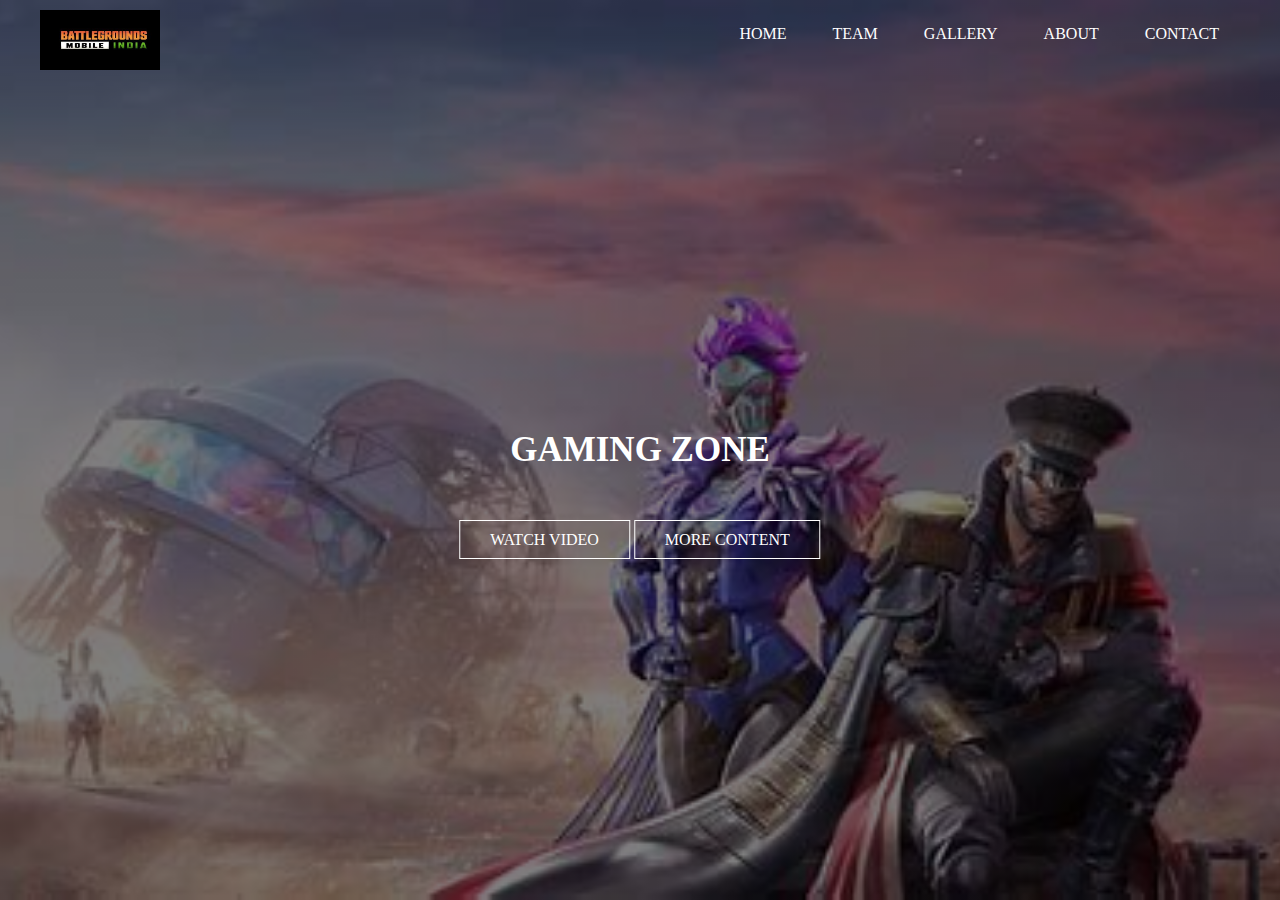
<file: website/index.html>
<!DOCTYPE html>
<html>
<head>
	
	<title>GAMING ZONE</title>
	<link rel="stylesheet" type="text/css" href="css/style.css">
</head>
<body>
	<header>
		<div class="main">
			<div class="logo">
				<img src="images/logo.jpg">
			</div>
			<ul>
				<li><a href="index.html">HOME</a></li>
				<li><a href="TEAM.html">TEAM</a></li>
				<li><a href="gallery.html">GALLERY</a></li>
				<li><a href="https://instagram.com/battlegroundsmobilein_official?utm_medium=copy_link">ABOUT</a></li>
				<li><a href="https://instagram.com/thug_chiruyt?utm_medium=copy_link">CONTACT</a></li>
			</ul>
		</div>
		<div class="title">
			<h1>GAMING ZONE</h1>
		</div>
		<div class="button">
			<a href="https://youtu.be/1Vdw70XyxbA" class="btn">WATCH VIDEO</a>
			<a href="https://youtube.com/channel/UCpbdelJ1QYt_BwL-037y1jw" class="btn">MORE CONTENT</a>
		</div>
	</header>
</body>
</html>
</file>
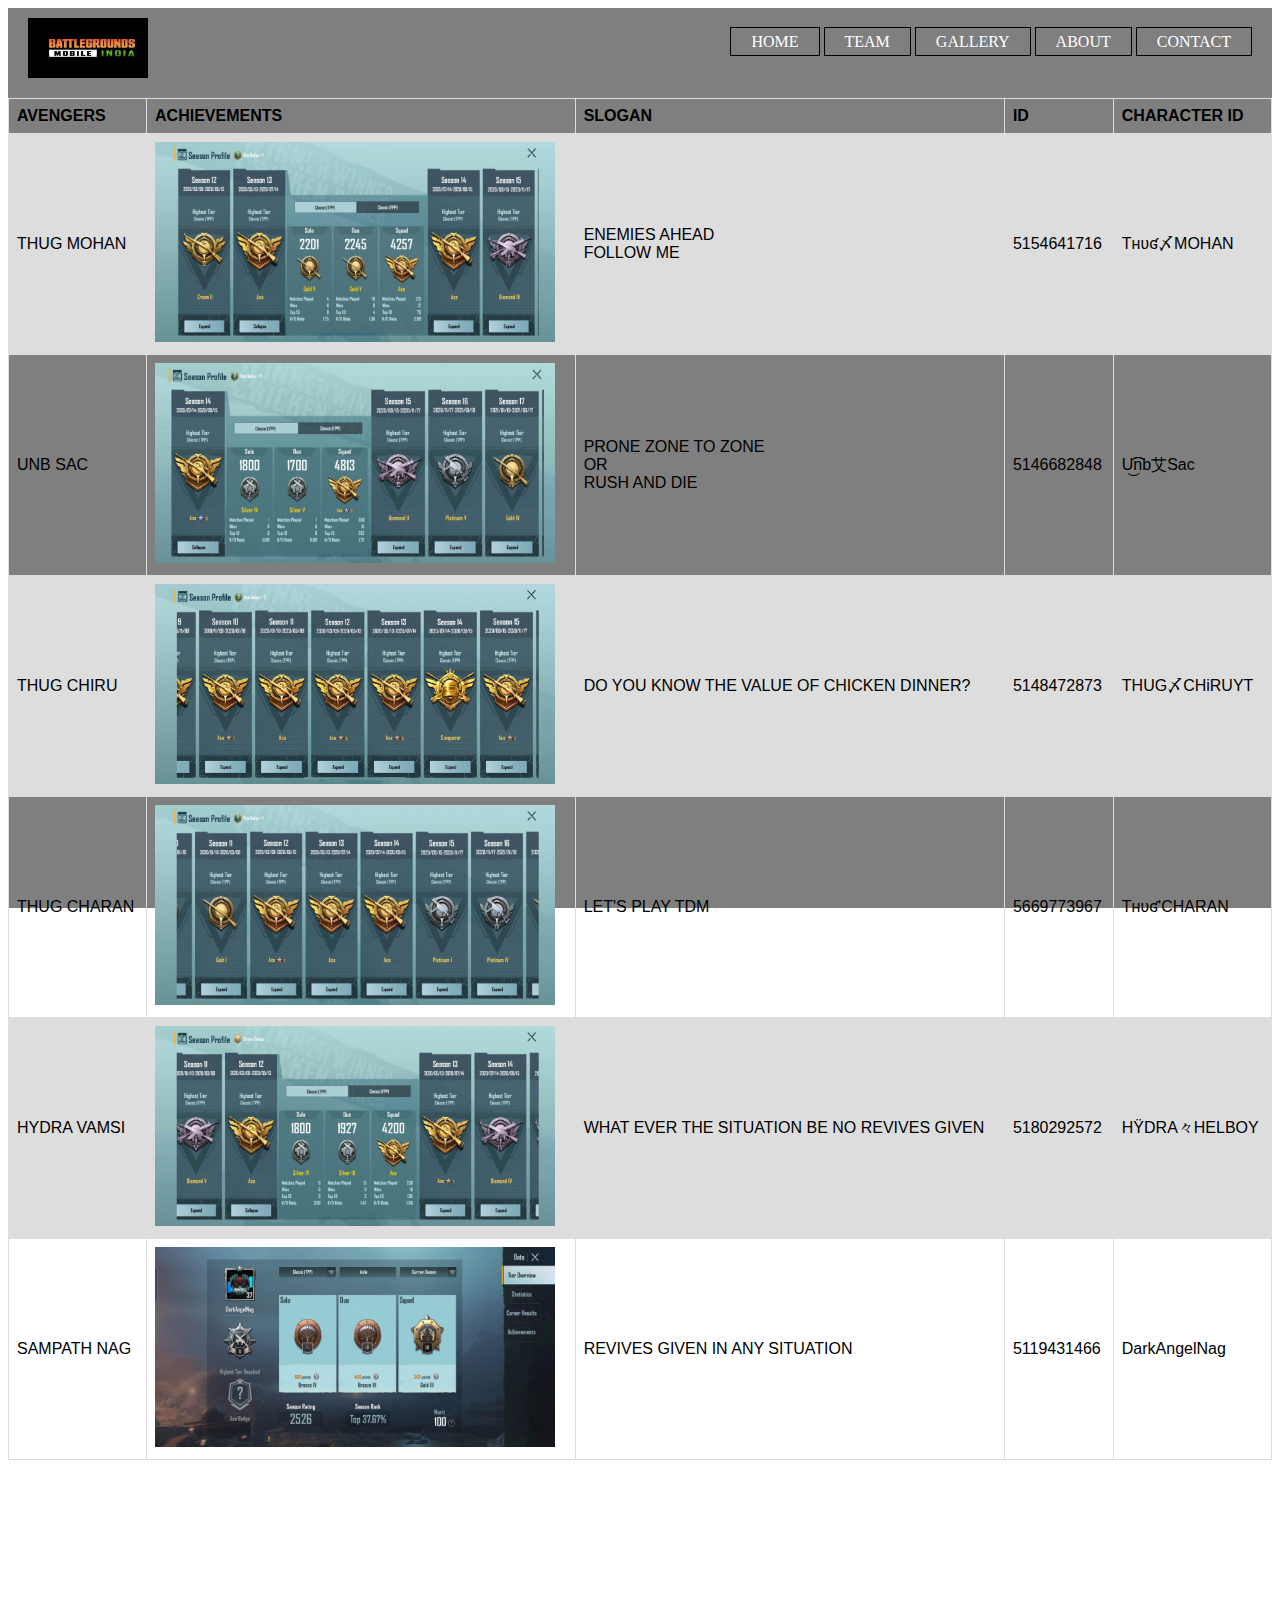
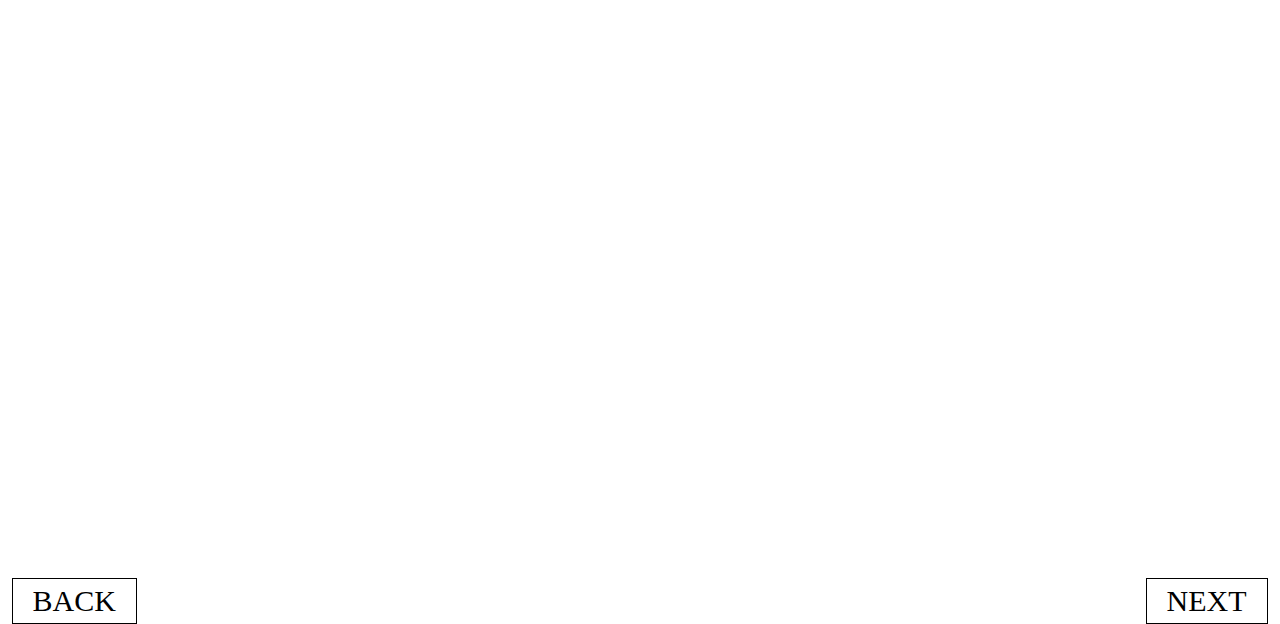
<file: website/TEAM.html>
<!DOCTYPE html>
<html>
<head>
<link rel="stylesheet" type="text/css" href="css/team.css">
</head>
<body>
  <header>
  <div class="main">
      <div class="logo">
        <img src="images/logo.jpg">
      </div>
      <ul>
        <li><a href="index.html">HOME</a></li>
        <li><a href="TEAM.html">TEAM</a></li>
        <li><a href="gallery.html">GALLERY</a></li>
        <li><a href="https://instagram.com/battlegroundsmobilein_official?utm_medium=copy_link">ABOUT</a></li>
        <li><a href="https://instagram.com/thug_chiruyt?utm_medium=copy_link">CONTACT</a></li>
      </ul>
    </div>
    <br><br><br><br><br>

<table>
  <tr>
    <th>AVENGERS</th>
    <th>ACHIEVEMENTS</th>
    <th>SLOGAN</th>
    <th>ID</th>
    <th>CHARACTER ID</th>
  </tr>
  <tr>
    <td>THUG MOHAN</td>
    <td><img height="200px" width="400px" src="images/mohan.jpeg"></td>
    <td>ENEMIES AHEAD<BR>FOLLOW ME</td>
    <td>5154641716</td>
    <td>Tʜʋʛ〆MOHAN</td>
  </tr>
  <tr>
    <td>UNB SAC</td>
    <td><img height="200px" width="400px" src="images/saketh.jpeg"></td>
    <td>PRONE ZONE TO ZONE<br>OR<BR>RUSH AND DIE</td>
    <td>5146682848</td>
    <td>U͜͡͡nb艾Sac</td>
  </tr>
  <tr>
    <td>THUG CHIRU</td>
    <td><img height="200px" width="400px" src="images/chiru.jpeg"></td>
    <td>DO YOU KNOW THE VALUE OF CHICKEN DINNER?</td>
    <td>5148472873</td>
    <td>THUG〆CHiRUYT</td>
  </tr>
  <tr>
    <td>THUG CHARAN</td>
    <td><img height="200px" width="400px" src="images/charan.jpeg"></td>
    <td>LET'S PLAY TDM</td>
    <td>5669773967</td>
    <td>Tʜʋʛ'CHARAN</td>
  </tr>
  <tr>
    <td>HYDRA VAMSI</td>
    <td><img height="200px" width="400px" src="images/vamsi.jpeg"></td>
    <td>WHAT EVER THE SITUATION BE NO REVIVES GIVEN</td>
    <td>5180292572</td>
    <td>HŸDRA々HELBOY</td>
  </tr>
  <tr>
    <td>SAMPATH NAG</td>
    <td><img height="200px" width="400px" src="images/nagraj.jpeg"></td>
    <td>REVIVES GIVEN IN ANY SITUATION</td>
    <td>5119431466</td>
    <td>DarkAngelNag</td>
  </tr>
</table>
<div class="button">
<a href="index.html">BACK</a>
</div>
<div class="button1">
  <a href="gallery.html">NEXT</a>
</div>
</header>
</body>
</html>
</file>
<file: website/css/style.css>
*{
	margin: 0;
	padding: 0;
	font-family: century gothic;
}

header{
	background-image:linear-gradient(rgba(0,0,0,0.5),rgba(0,0,0,0.5)), url(../images/1.jpg);
    height: 100vh;
    background-repeat: no-repeat;
    background-size: cover;
    background-position: center;
}

ul{
	float: right;
	list-style-type: none;
    margin-top: 25px ;
}

ul li{
	display: inline-block;
}

ul li a{
	text-decoration: none;
	color: #fff;
	padding: 5px 20px;
	border: 1px solid transparent;
	transition: 0.5s ease;
}

ul li a:hover{
	background-color: #fff;
	color: #000;

}

ul li.active a{
	background-color: #fff;
	color: #000;
}

.logo img{
	float: left;
	width: 120px;
	height: 60px;
	margin-top: 10px;
}

.main{
	max-width: 1200px;
	margin: auto;
}

.title{
	position: absolute;
	top: 50%;
	left: 50%;
	transform: translate(-50%,-50%);
	
}
h1{
	color: #fff;
	font-size: 35px;
}

.button{
	position: absolute;
	top: 60%;
	left: 50%;
	transform: translate(-50%,-50%);
}
.btn{
	border: 1px solid #fff;
	padding: 10px 30px;
	color: #fff;
	text-decoration: none;
	transition: 0.6s ease;
}

.btn:hover{
	background-color: #fff;
	color: #000;
}
</file>
<file: website/css/team.css>
table{
  font-family: arial, sans-serif;
  border-collapse: collapse;
  width: 100%;
}

td, th {
  border: 1px solid #dddddd;
  text-align: left;
  padding: 8px;
}

tr:nth-child(even) {
  background-color: #dddddd;
}

header{
  background-image:linear-gradient(rgba(0,0,0,0.5),rgba(0,0,0,0.5));
    height: 100vh;
    background-repeat: no-repeat;
    background-size: cover;
    background-position: center;
}

ul{
  float: right;
  list-style-type: none;
    margin-top: 25px ;
    margin-right: 20px;
}

ul li{
  display: inline-block;
}

ul li a{
  text-decoration: none;
  color: #fff;
  padding: 5px 20px;
  border: 1px solid #000;
  transition: 0.5s ease;
}

ul li a:hover{
  background-color: #fff;
  color: #000;

}

ul li.active a{
  background-color: #fff;
  color: #000;
}

.logo img{
  float: left;
  width: 120px;
  height: 60px;
  margin-top: 10px;
  margin-left: 20px;
}



.button a{
  text-decoration: none;
  padding: 5px 20px;
  color: #000;
  border: 1px solid #000 ;
  transition: 0.5s ease;
  font-size: 30px;
  position: absolute;
    top: 242%;
    right: 89.3%;
}

.button1 a{
  text-decoration: none;
  padding: 5px 20px;
  color: #000;
  border: 1px solid #000 ;
  transition: 0.5s ease;
  font-size: 30px;
  float: right;
  position: absolute;
  top: 242%;
  left: 89.5%;

}

.button a:hover{
  background-color: #000;
  color: #fff;

}


.button1 a:hover{
  background-color: #000;
  color: #fff;
}
</file>
